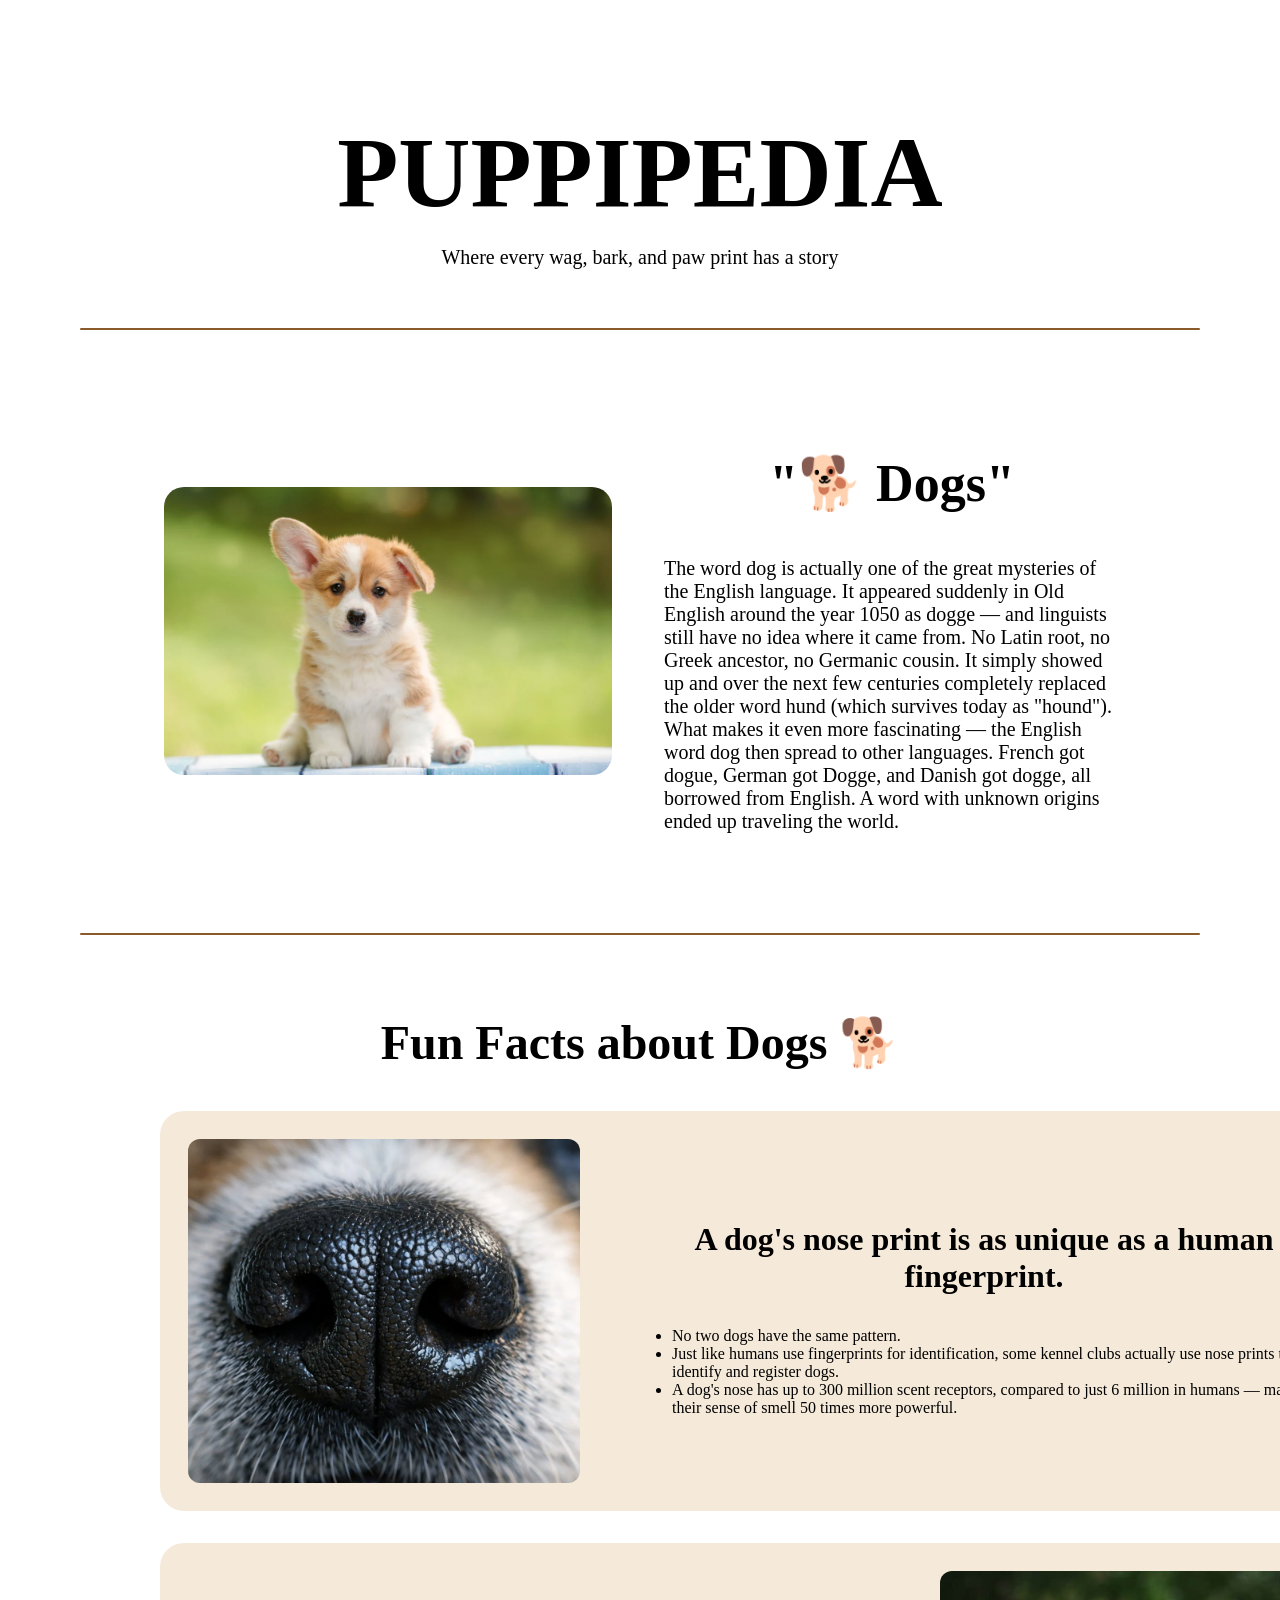
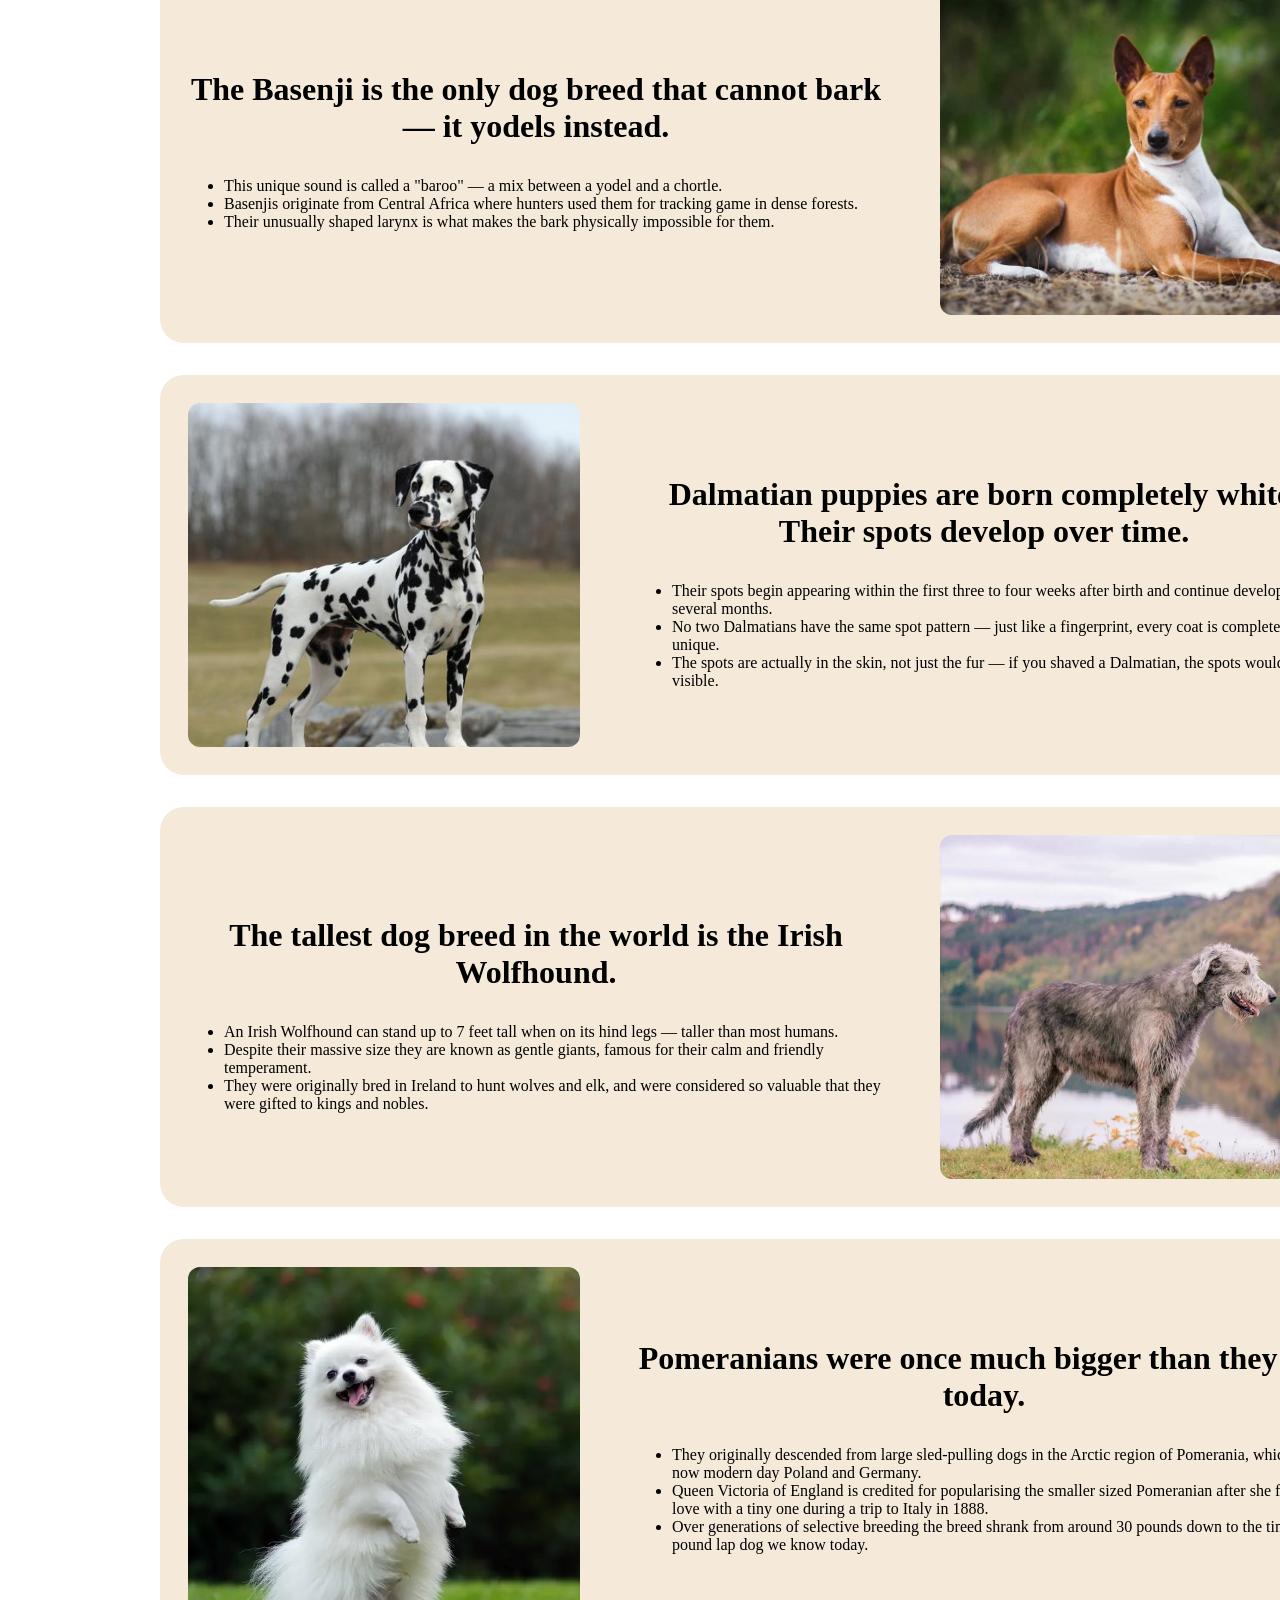
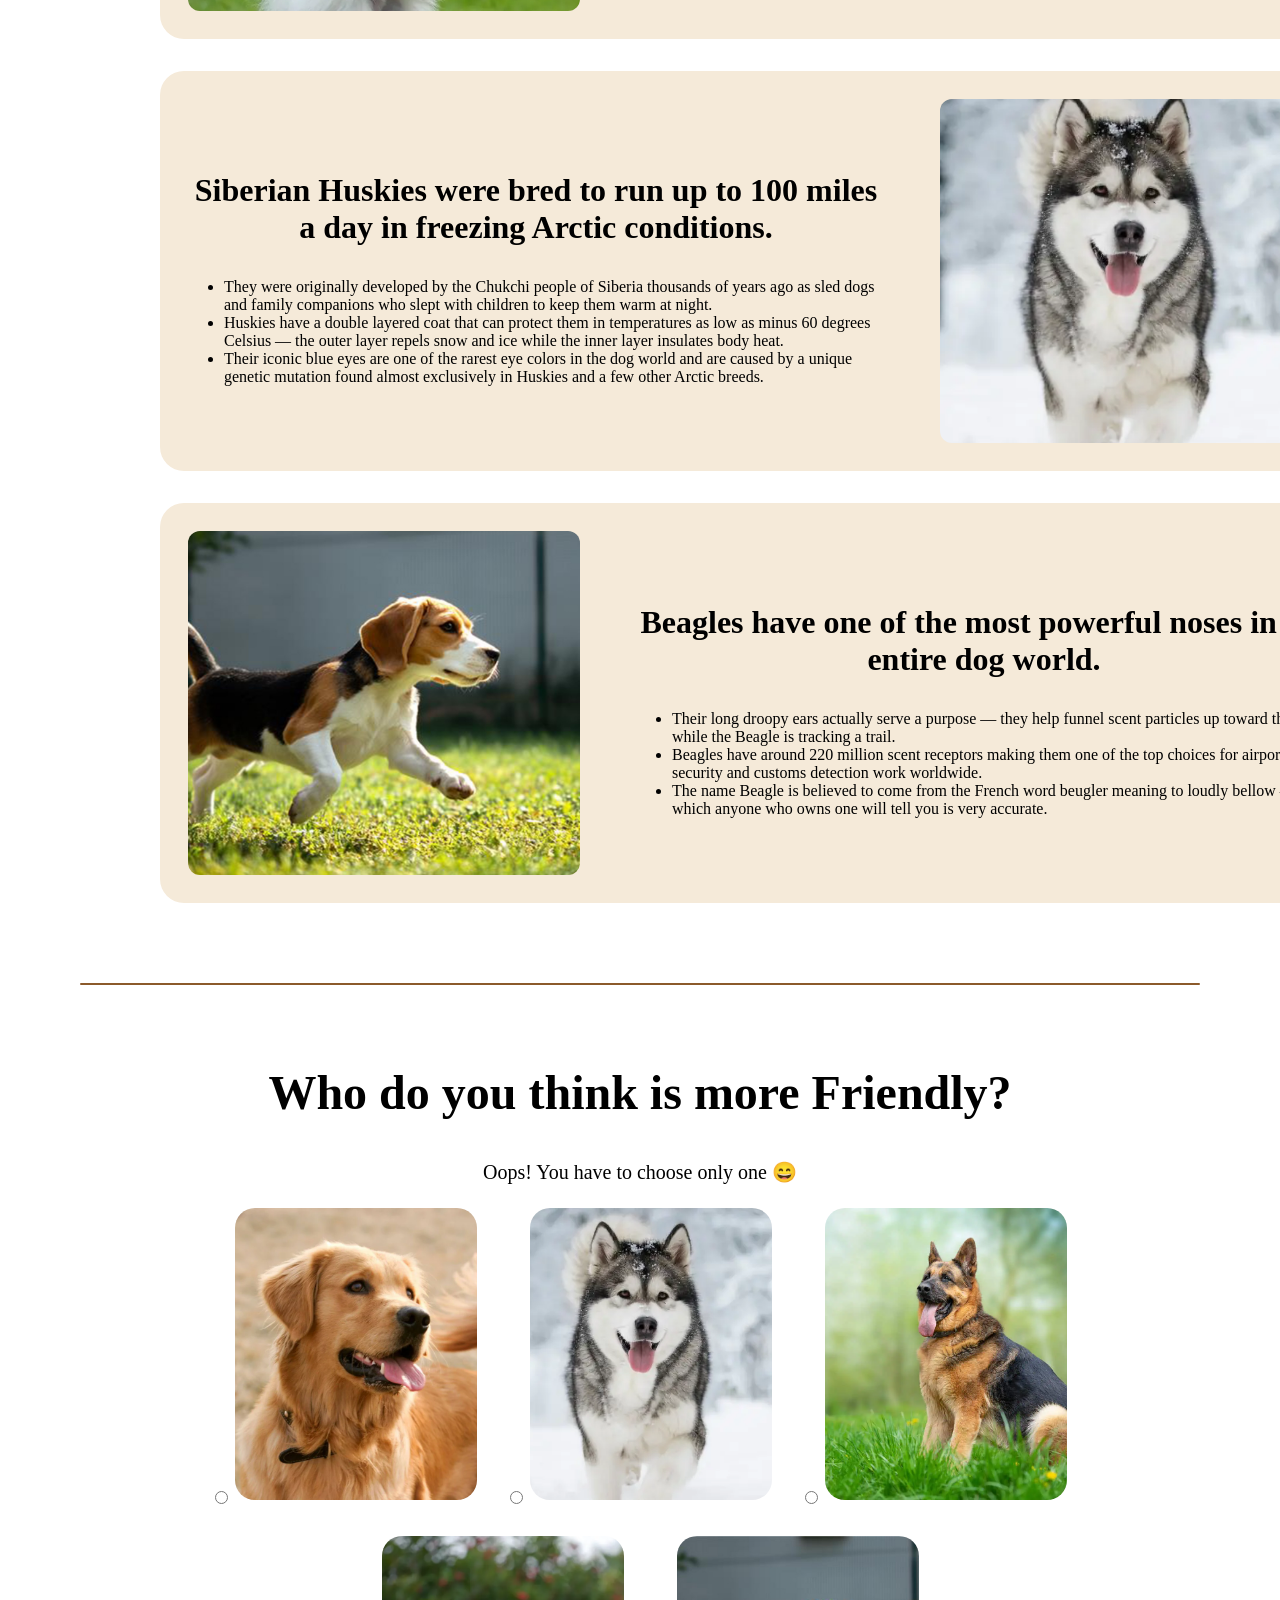
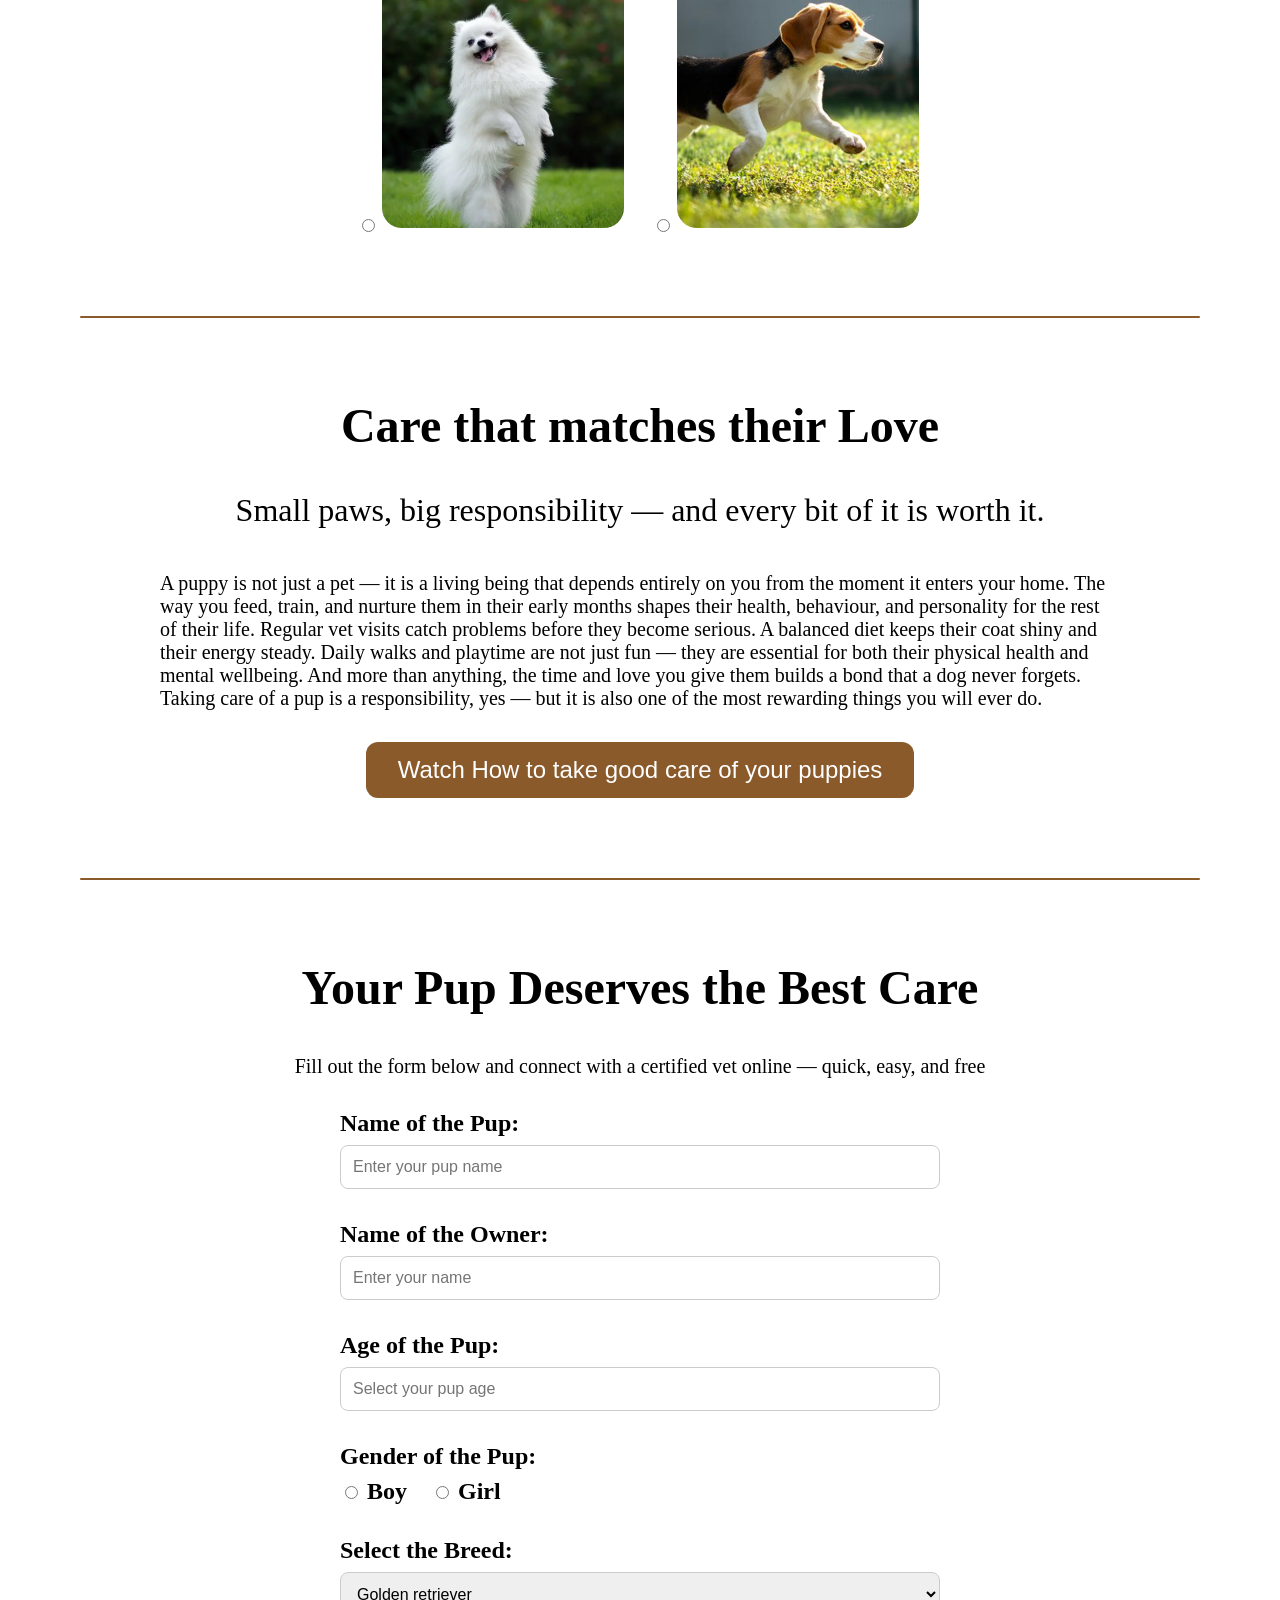
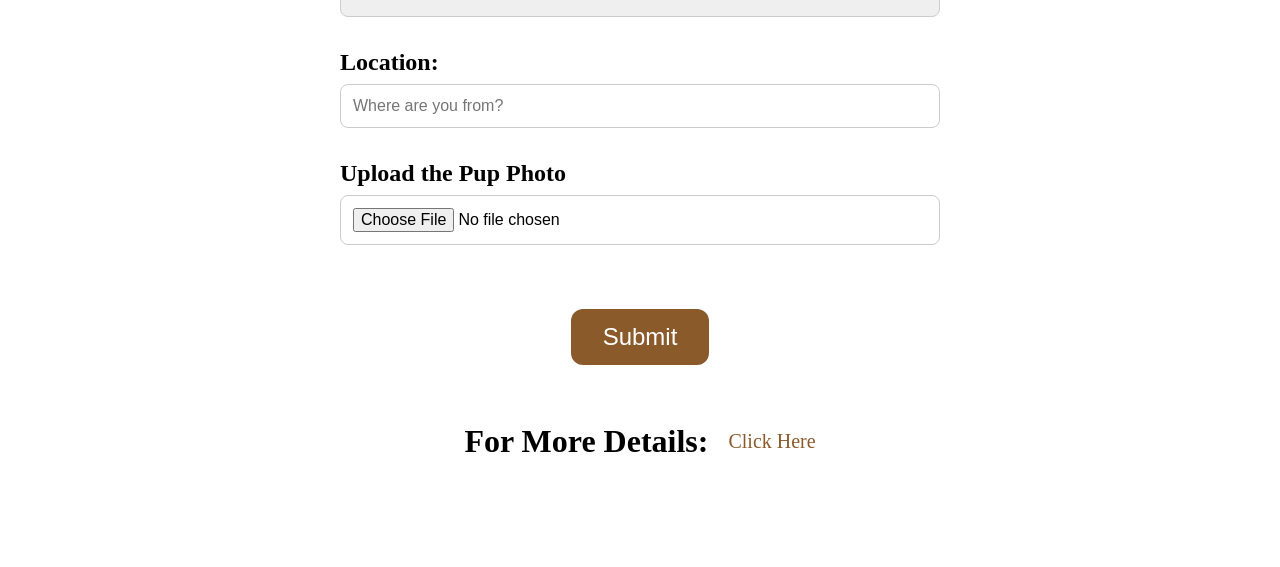
<file: index.html>
<!DOCTYPE html>
<html>
    <head>
        <meta charset="UTF-8">
        <meta name="viewport" content="width=device-width, initial-scale=1.0">
        <title>PUPPIPEDIA</title>
        <meta name="description" content="PUPPIPEDIA is a fun, story-driven dog encyclopedia — explore breed facts, puppy care tips, and connect with a certified vet online.">
        <link rel="icon" href="titke.jpg">
        <link rel="stylesheet" href="style.css">
    </head>
    <body>
        <section class="title-website">
        <div class="title-text">
        <h1 class="title">PUPPIPEDIA</h1>
        <h4 class="subtitle">Where every wag, bark, and paw print has a story</h4>
        </div>    
        </section>
        <hr>

        <section class="hero">
            <div class="hero-image-wrap">
                <img src="HERO-IMAGE.webp" alt="A puppy on grass" class="hero-img">
            </div>
            <div class="hero-text">
                <h1 class="hero-title">"🐕 Dogs"</h1>
                <p class="hero-para">The word dog is actually one of the great mysteries of the English language. It appeared suddenly in Old English around the year 1050 as dogge — and linguists still have no idea where it came from. No Latin root, no Greek ancestor, no Germanic cousin. It simply showed up and over the next few centuries completely replaced the older word hund (which survives today as "hound").
                What makes it even more fascinating — the English word dog then spread to other languages. French got dogue, German got Dogge, and Danish got dogge, all borrowed from English. A word with unknown origins ended up traveling the world.</p>
            </div>
        </section>

        <hr>
        <section class="fun-facts">
        <h1 class="section-title">Fun Facts about Dogs 🐕</h1>

        <div class="container">
            <article class="card">
                <img src="nose-print.webp" alt="Dog's noseprint">
                <div class="card-content">
                    <h3>A dog's nose print is as unique as a human fingerprint.</h3>
                    <ul>
                        <li>No two dogs have the same pattern.</li>
                        <li>Just like humans use fingerprints for identification, some kennel clubs actually use nose prints to identify and register dogs.</li>
                        <li>A dog's nose has up to 300 million scent receptors, compared to just 6 million in humans — making their sense of smell 50 times more powerful.</li>
                    </ul>
                </div>
            </article>

            <article class="card reverse">
                <img src="basenji.jpg" alt="basenji dog">
                <div class="card-content">
                    <h3>The Basenji is the only dog breed that cannot bark — it yodels instead.</h3>
                    <ul>
                        <li>This unique sound is called a "baroo" — a mix between a yodel and a chortle.</li>
                        <li>Basenjis originate from Central Africa where hunters used them for tracking game in dense forests.</li>
                        <li>Their unusually shaped larynx is what makes the bark physically impossible for them.</li>
                    </ul>
                </div>
            </article>

            <article class="card">
                <img src="dalmatian.jpg" alt="dalmatian dog">
                <div class="card-content">
                    <h3>Dalmatian puppies are born completely white. Their spots develop over time.</h3>
                    <ul>
                        <li>Their spots begin appearing within the first three to four weeks after birth and continue developing for several months.</li>
                        <li>No two Dalmatians have the same spot pattern — just like a fingerprint, every coat is completely unique.</li>
                        <li>The spots are actually in the skin, not just the fur — if you shaved a Dalmatian, the spots would still be visible.</li>
                    </ul>
                </div>
            </article>

            <article class="card reverse">
                <img src="wolfhound.webp" alt="wolfhound dog">
                <div class="card-content">
                    <h3>The tallest dog breed in the world is the Irish Wolfhound.</h3>
                    <ul>
                        <li>An Irish Wolfhound can stand up to 7 feet tall when on its hind legs — taller than most humans.</li>
                        <li>Despite their massive size they are known as gentle giants, famous for their calm and friendly temperament.</li>
                        <li>They were originally bred in Ireland to hunt wolves and elk, and were considered so valuable that they were gifted to kings and nobles.</li>
                    </ul>
                </div>
            </article>

            <article class="card">
                <img src="pomeranian.webp" alt="pomeranian dog">
                <div class="card-content">
                    <h3>Pomeranians were once much bigger than they are today.</h3>
                    <ul>
                        <li>They originally descended from large sled-pulling dogs in the Arctic region of Pomerania, which is now modern day Poland and Germany.</li>
                        <li>Queen Victoria of England is credited for popularising the smaller sized Pomeranian after she fell in love with a tiny one during a trip to Italy in 1888.</li>
                        <li>Over generations of selective breeding the breed shrank from around 30 pounds down to the tiny 4 to 7 pound lap dog we know today.</li>
                    </ul>
                </div>
            </article>

            <article class="card reverse">
                <img src="siberian-husky.webp" alt="husky dog">
                <div class="card-content">
                    <h3>Siberian Huskies were bred to run up to 100 miles a day in freezing Arctic conditions.</h3>
                    <ul>
                        <li>They were originally developed by the Chukchi people of Siberia thousands of years ago as sled dogs and family companions who slept with children to keep them warm at night.</li>
                        <li>Huskies have a double layered coat that can protect them in temperatures as low as minus 60 degrees Celsius — the outer layer repels snow and ice while the inner layer insulates body heat.</li>
                        <li>Their iconic blue eyes are one of the rarest eye colors in the dog world and are caused by a unique genetic mutation found almost exclusively in Huskies and a few other Arctic breeds.</li>
                    </ul>
                </div>
            </article>

            <article class="card">
                <img src="beagel.jpg" alt="beagel dog">
                <div class="card-content">
                    <h3>Beagles have one of the most powerful noses in the entire dog world.</h3>
                    <ul>
                        <li>Their long droopy ears actually serve a purpose — they help funnel scent particles up toward the nose while the Beagle is tracking a trail.</li>
                        <li>Beagles have around 220 million scent receptors making them one of the top choices for airport security and customs detection work worldwide.</li>
                        <li>The name Beagle is believed to come from the French word beugler meaning to loudly bellow — which anyone who owns one will tell you is very accurate.</li>
                    </ul>
                </div>
            </article>
        </div>
        </section>

        <hr>
        <section class="friendly">
        <h1 class="section-title">Who do you think is more Friendly?</h1>
        <p class="section-sub">Oops! You have to choose only one 😄</p>

        <div class="friendly-container">
            <label class="friendly-card"><input type="radio" name="breed"><img src="golden-retriever.webp" alt="golden retriever"></label>
            <label class="friendly-card"><input type="radio" name="breed"><img src="siberian-husky.webp" alt="husky dog"></label>
            <label class="friendly-card"><input type="radio" name="breed"><img src="German-shepherd.webp" alt="german shepherd"></label>
            <label class="friendly-card"><input type="radio" name="breed"><img src="pomeranian.webp" alt="pomeranian"></label>
            <label class="friendly-card"><input type="radio" name="breed"><img src="beagel.jpg" alt="beagel"></label>
        </div>
        </section>
        <hr>

        <section class="care">
        <h1 class="section-title">Care that matches their Love</h1>
        <h4 class="section-subtitle">Small paws, big responsibility — and every bit of it is worth it.</h4>
        <p class="section-para">A puppy is not just a pet — it is a living being that depends entirely on you from the moment it enters your home. The way you feed, train, and nurture them in their early months shapes their health, behaviour, and personality for the rest of their life. Regular vet visits catch problems before they become serious. A balanced diet keeps their coat shiny and their energy steady. Daily walks and playtime are not just fun — they are essential for both their physical health and mental wellbeing. And more than anything, the time and love you give them builds a bond that a dog never forgets. Taking care of a pup is a responsibility, yes — but it is also one of the most rewarding things you will ever do.</p>

        <div class="btn-wrap">
            <a href="https://www.youtube.com/watch?v=peUVLEUj-AM" target="_blank"><button class="btn">Watch How to take good care of your puppies</button></a>
        </div>
        </section>

        <hr>
    
        <section class="form">
        <h1 class="section-title">Your Pup Deserves the Best Care</h1>
        <p class="section-sub">Fill out the form below and connect with a certified vet online — quick, easy, and free</p>

        <form class="booking-form">
            <div class="form-group">
                <label>Name of the Pup:</label>
                <input type="text" placeholder="Enter your pup name">
            </div>
            <div class="form-group">
                <label>Name of the Owner:</label>
                <input type="text" placeholder="Enter your name">
            </div>
            <div class="form-group">
                <label>Age of the Pup:</label>
                <input type="number" placeholder="Select your pup age">
            </div>
            <div class="form-group">
                <label>Gender of the Pup:</label>
                <div class="radio-group">
                    <label><input type="radio" name="gender"> Boy</label>
                    <label><input type="radio" name="gender"> Girl</label>
                </div>
            </div>
            <div class="form-group">
                <label>Select the Breed:</label>
                <select>
                    <option>Golden retriever</option>
                    <option>Pomeranian</option>
                    <option>Siberian Husky</option>
                    <option>German Shepherd</option>
                    <option>Beagle</option>
                    <option>Dalmatian</option>
                </select>
            </div>
            <div class="form-group">
                <label>Location:</label>
                <input type="text" placeholder="Where are you from?">
            </div>
            <div class="form-group">
                <label>Upload the Pup Photo</label>
                <input type="file">
            </div>

            <div class="submit-wrap">
                <input type="submit" class="btn" value="Submit">
            </div>
        </form>

        <div class="more-details">
            <h2>For More Details:</h2>
            <a href="https://drpetonline.in" class="details-link">Click Here</a>
        </div>
        </section>
    </body>
</html>
</file>
<file: style.css>
:root{
    --brown: #8B5A2B;
    --brown-light: #F5EAD9;
}

*{
    box-sizing: border-box;
}

body{
    margin: 0;
    padding: 0px 80px;
}

/* Title section */
.title-website{
  align-content: center;
  margin: 32px;
}

.title{
    font-size: 100px;
    font-weight: 700;
    text-align: center;
    margin-bottom: 0;
}

.subtitle{
    font-size: 20px;
    font-weight: 500;
    text-align: center;
    margin-top: 16px;
}

/* hr line */
hr{
    border: none;
    height: 2px;
    background-color: var(--brown);
    border-radius: 99px;
    width: 100%;
}

/* Hero section */
.hero{
    display: flex;
    align-items: center;
    gap: 48px;
    margin: 80px 80px;
}

.hero-image-wrap{
    flex: 1;
}

.hero-img{
    border-radius: 24px;
    width: 100%;
    height: auto;
    display: block;
}

.hero-text{
    flex: 1;
}

.hero-title{
    font-size: 52px;
    font-weight: 700;
    text-align: center;
}

.hero-para{
    font-size: 20px;
    font-weight: 400;
    margin-top: 32px;
}

/* Global image hover */
img{
    border: 4px solid transparent;
    transition: border-color 0.3s ease, box-shadow 0.3s ease;
}

img:hover{
    border-color: var(--brown);
    box-shadow: 0 0 20px rgba(139, 90, 43, 0.35);
    backdrop-filter: blur(2px);
}

.fun-facts{
  margin: 80px 80px
}
/* Reusable section title/sub styles */
.section-title{
    font-size: 48px;
    font-weight: 700;
    text-align: center;
    transition: color 0.3s ease;
}

.section-title:hover{
    color: var(--brown);
}

.section-sub{
    font-size: 20px;
    font-weight: 400;
    text-align: center;
}

/* Fun Facts cards */
.container{
    display: flex;
    flex-direction: column;
    align-items: center;
    gap: 32px;
    flex-wrap: wrap;
}

.card{
    display: flex;
    align-items: center;
    gap: 48px;
    width: 1200px;
    height: 400px;
    padding: 24px;
    border-radius: 24px;
    background-color: var(--brown-light);
    transition: box-shadow 0.3s ease;
}

.card:hover{
    box-shadow: 0 8px 30px rgba(139, 90, 43, 0.25);
}

.card.reverse{
    flex-direction: row-reverse;
}

.card img{
    width: 400px;
    height: 100%;
    object-fit: cover;
    border-radius: 16px;
    flex-shrink: 0;
}

.card-content h3{
    font-size: 32px;
    font-weight: 700;
    text-align: center;
}

.card-content ul{
    font-size: 16px;
    font-weight: 400;
    text-align: left;
}

/* Friendly picker section */
.friendly{
  margin: 80px 80px;
}
.friendly-container{
    display: flex;
    justify-content: center;
    align-items: center;
    gap: 24px;
    flex-wrap: wrap;
}

.friendly-card{
    display: block;
    cursor: pointer;
}

.friendly-card img{
    border-radius: 24px;
    width: 250px;
    height: 300px;
    object-fit: cover;
}

/* Care section */
.care{
  margin: 80px 80px;
}

.section-subtitle{
    font-size: 32px;
    font-weight: 500;
    text-align: center;
    margin-top: 0;
}

.section-para{
    font-size: 20px;
    width: 100%;
    margin-top: 0;
}

.btn-wrap{
    display: flex;
    justify-content: center;
    margin-top: 32px;
}

.btn{
    border-radius: 12px;
    padding: 14px 32px;
    background-color: var(--brown);
    color: #fff;
    font-weight: 500;
    font-size: 24px;
    border: none;
    cursor: pointer;
}

/* Booking form */
.form{
  margin: 80px 80px;
}

.booking-form{
    display: flex;
    flex-direction: column;
    gap: 32px;
    max-width: 600px;
    margin: 32px auto;
}

.form-group{
    display: flex;
    flex-direction: column;
    gap: 8px;
}

.form-group label{
    font-size: 24px;
    font-weight: 700;
}

.form-group input,
.form-group select{
    border-radius: 8px;
    padding: 12px;
    border: 1px solid #ccc;
    font-size: 16px;
}

.form-group input::placeholder{
    font-size: 16px;
    font-weight: 400;
}

.radio-group{
    display: flex;
    gap: 24px;
    font-size: 16px;
}

select option:hover{
    background-color: var(--brown);
    color: #fff;
}

.submit-wrap{
    display: flex;
    justify-content: center;
    margin-top: 32px;
}

/* More details footer */
.more-details{
    display: flex;
    align-items: center;
    justify-content: center;
    gap: 20px;
    margin-top: 32px;
}

.more-details h2{
    font-size: 32px;
    font-weight: 700;
    text-align: center;
}

.details-link{
    color: var(--brown);
    font-size: 20px;
    font-weight: 500;
    text-decoration: none;
}
</file>
